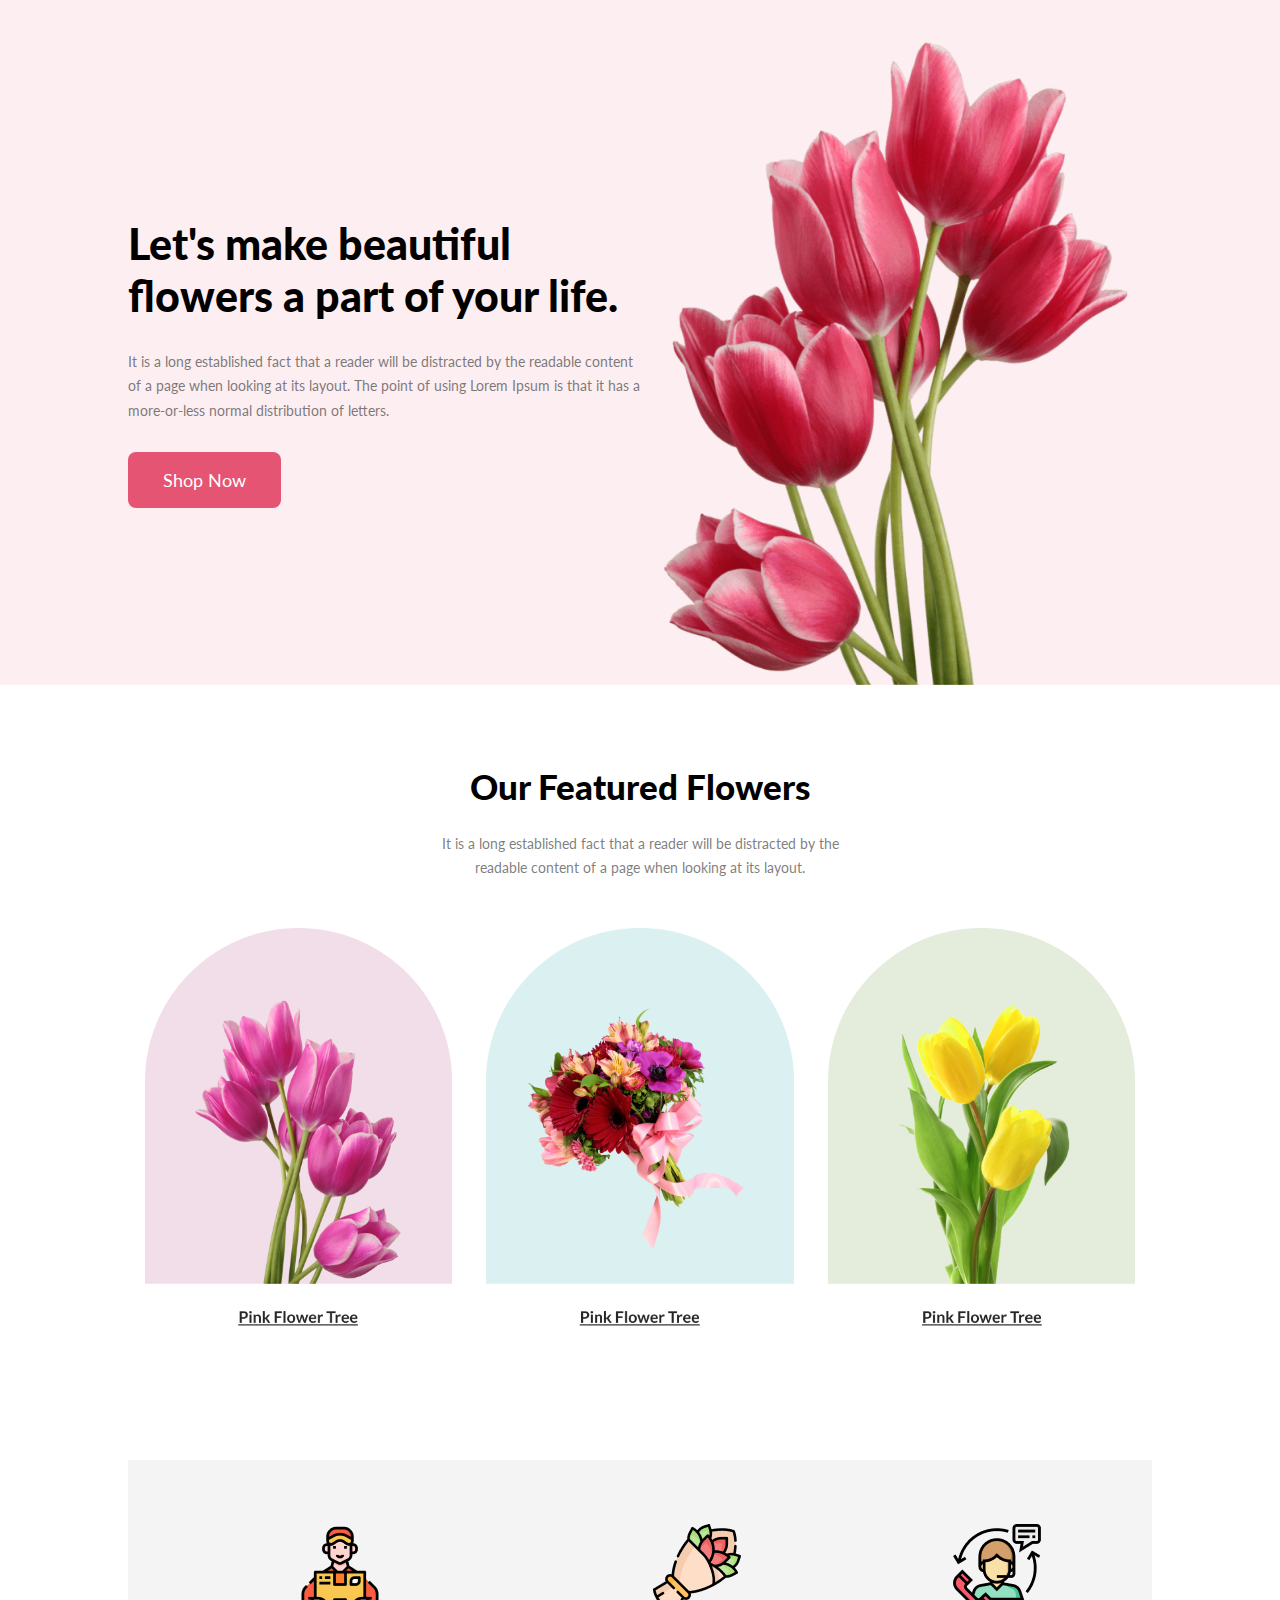
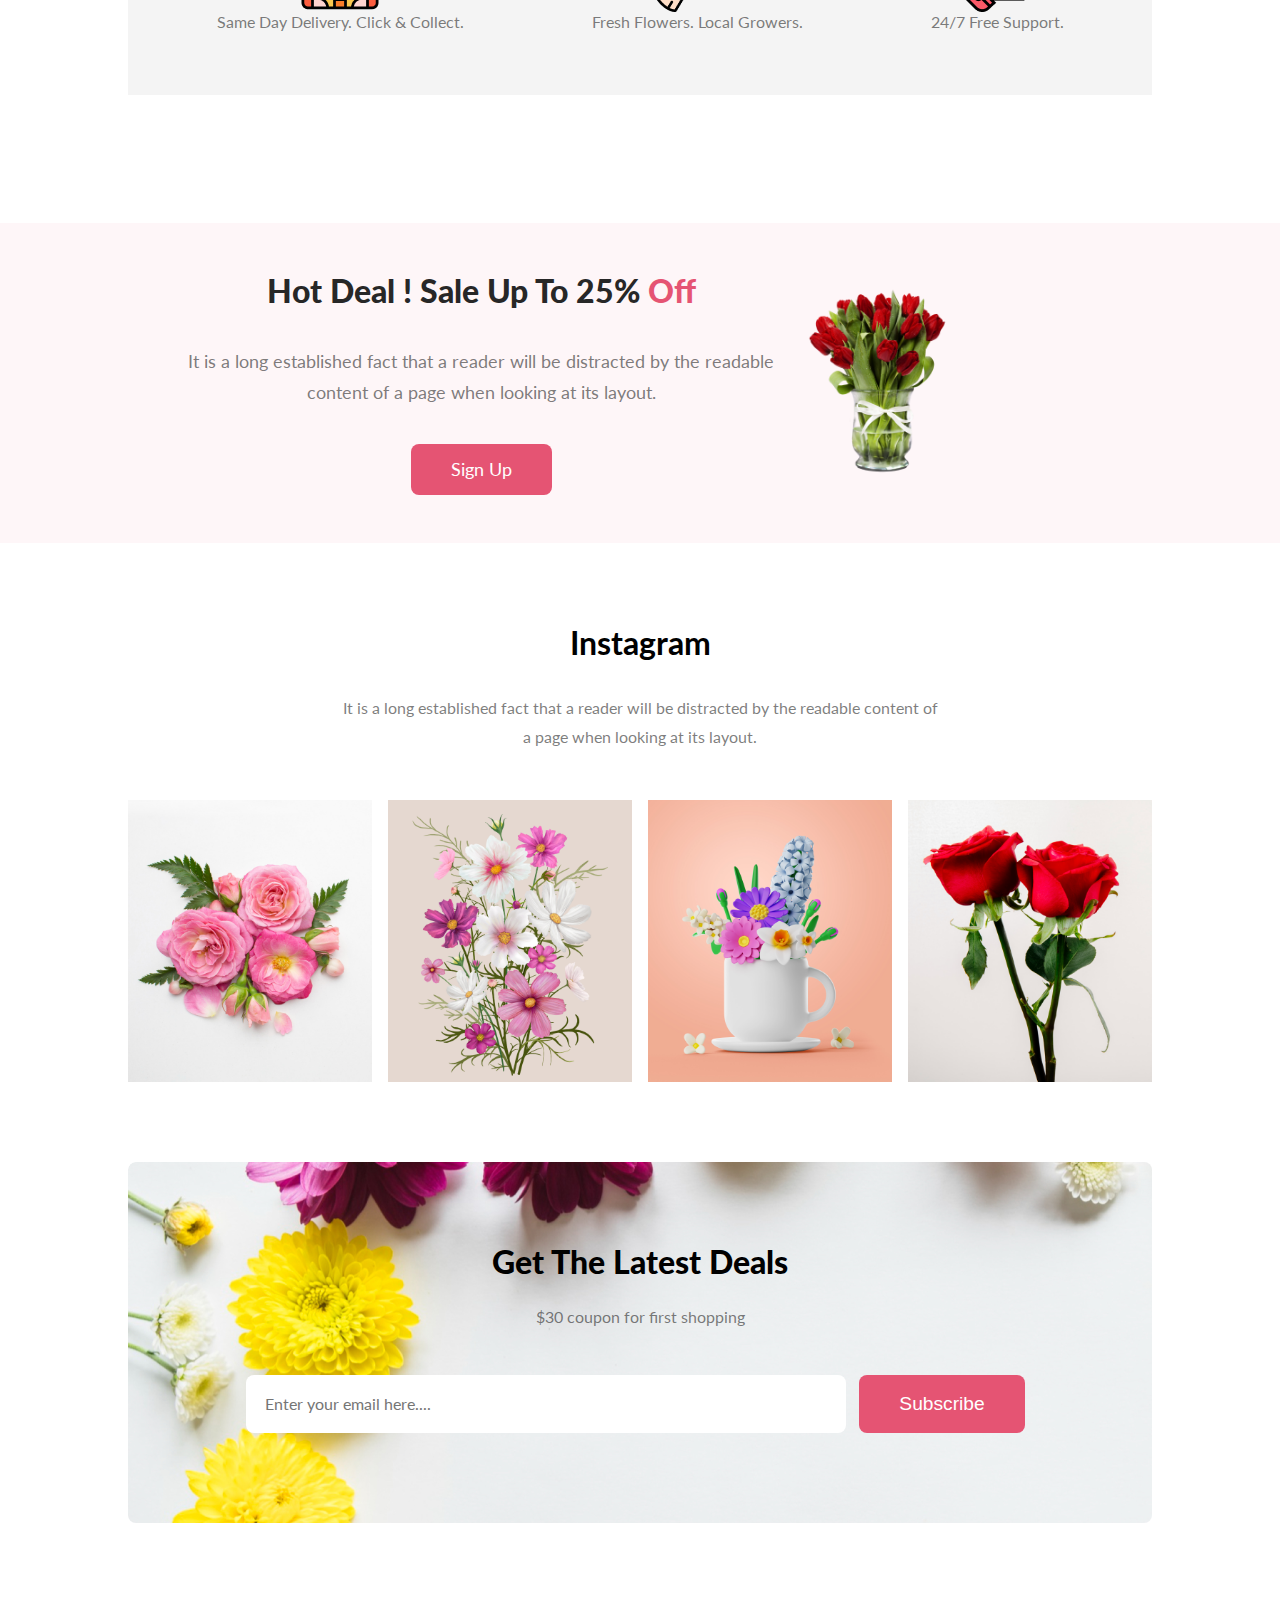
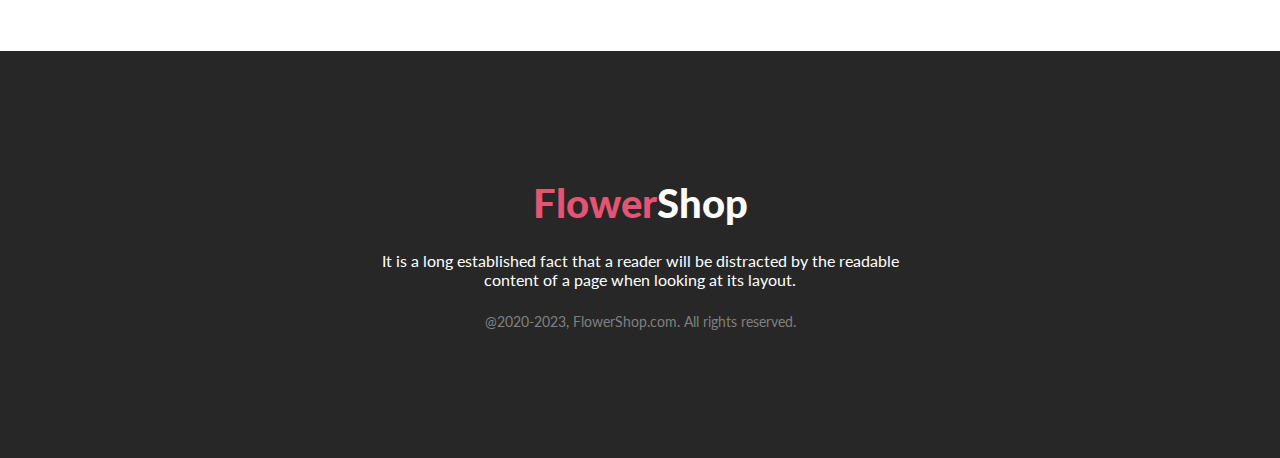
<file: index.html>
<!DOCTYPE html>
<html lang="en">
  <head>
    <meta charset="UTF-8" />
    <meta name="viewport" content="width=device-width, initial-scale=1.0" />
    <title>Flower Online Shop</title>
    <link rel="stylesheet" href="./css/style.css" />
  </head>
  <body>
    <!-- Header Section -->
    <header class="header">
      <div class="header_container">
        <div class="header-left">
          <h1>Let's make beautiful flowers a part of your life.</h1>
          <p>
            It is a long established fact that a reader will be distracted by
            the readable content of a page when looking at its layout. The point
            of using Lorem Ipsum is that it has a more-or-less normal
            distribution of letters.
          </p>
          <button>Shop Now</button>
        </div>

        <img src="./images/pngwing10.png" alt="" />
      </div>
    </header>

    <!-- Featured Section -->
    <section class="featured">
      <div class="featured-top">
        <h2>Our Featured Flowers</h2>
        <p>
          It is a long established fact that a reader will be distracted by the
          readable content of a page when looking at its layout.
        </p>
      </div>
      <div class="featured-bottom">
        <div class="image-group">
          <img src="./images/Group68.png" alt="" />
        </div>
        <div class="image-group">
          <img src="./images/Group67.png" alt="" />
        </div>
        <div class="image-group">
          <img src="./images/Group69.png" alt="" />
        </div>
      </div>
    </section>

    <!-- Services -->
    <section class="services">
      <div class="service-group">
        <img src="./images/icons/delivery-man1.png" alt="" />
        <p>Same Day Delivery. Click & Collect.</p>
      </div>
      <div class="service-group">
        <img src="./images/icons/flower1.png" alt="" />
        <p>Fresh Flowers. Local Growers.</p>
      </div>
      <div class="service-group">
        <img src="./images/icons/customer-service1.png" alt="" />
        <p>24/7 Free Support.</p>
      </div>
    </section>

    <!-- Sign Up Section -->
    <section class="signup">
      <div class="signup-left">
        <h2>Hot Deal ! Sale Up To 25%<span> Off</span></h2>
        <p>
          It is a long established fact that a reader will be distracted by the
          readable content of a page when looking at its layout.
        </p>
        <button>Sign Up</button>
      </div>
      <div class="signup-right">
        <img src="./images/pngwing8.png" alt="" />
      </div>
    </section>

    <!-- Instragram Section -->
    <section class="instagram">
      <div class="instagram-top">
        <h3>Instagram</h3>
        <p>
          It is a long established fact that a reader will be distracted by the
          readable content of a page when looking at its layout.
        </p>
      </div>
      <div class="instragram-bottom">
        <div>
          <img src="./images/Rectangle3.png" alt="" />
        </div>
        <div>
          <img src="./images/Rectangle4.png" alt="" />
        </div>
        <div>
          <img src="./images/Rectangle5.png" alt="" />
        </div>
        <div>
          <img src="./images/Rectangle6.png" alt="" />
        </div>
      </div>
    </section>

    <!-- Subscribe Section -->
    <section class="subscribe">
      <h1>Get The Latest Deals</h1>
      <p>$30 coupon for first shopping</p>
      <form action="">
        <input
          type="email"
          name="email"
          id="email"
          placeholder="Enter your email here...."
        />
        <button>Subscribe</button>
      </form>
    </section>

    <!-- Footer Section -->
    <footer class="footer">
      <h2><span>Flower</span>Shop</h2>
      <p>
        It is a long established fact that a reader will be distracted by the
        readable content of a page when looking at its layout.
      </p>
      <span>@2020-2023, FlowerShop.com. All rights reserved. </span>
    </footer>
  </body>
</html>
</file>
<file: css/style.css>
@import url("https://fonts.googleapis.com/css2?family=Lato:wght@400;700;900&display=swap");

/* Commonb CSS */
:root {
  --btnPrimary: #e55473;
  --btnSecondary: #272727;
  --primary: #272727;
  --secondary: #27272799;
  --bgPrimary: #e554730d;
  --bgSecondary: #2727270d;
}

* {
  margin: 0;
  padding: 0;
  box-sizing: border-box;
}

.container {
  margin: 10%;
}

/* ============================
                Header section
============================ */

.header_container {
  display: flex;
  /* padding: 0 10%; */
  margin: 0 10%;
  flex-direction: row;
  align-items: center;
  justify-content: space-around;
}

header.header {
  display: flex;
  flex-direction: row;
  background: #e554731a;
  justify-content: center;
  align-items: center;
  padding-top: 2.5em;
}
.header-left {
  width: 50%;
}

.header-left p {
}
.header-left h1 {
  font-family: lato;
  font-weight: 900;
  font-size: 2.7em;
}

.header_container img {
  width: 50%;
}
/* ============================
              Featured Section
============================ */
.featured-top h2 {
  font-size: 1.9em;
  font-family: "Lato";
  font-weight: 900;
  margin-bottom: 25px;
}
.header-left p {
  font-family: "Lato";
  color: rgba(39, 39, 39, 0.6);
  font-weight: 400;
  font-size: 0.9rem;
  line-height: 1.7;
  margin: 2em 0px;
}

.header-left button {
  font-family: "Lato";
  border-radius: 8px;
  background: #e55473;
  padding: 1em 2em;
  border: 0px;
  color: #fff;
  font-size: 1.1rem;
}
.header-right {
  flex: 1;
}

.featured-bottom img {
  width: 95%;
}
.featured {
  display: flex;
  justify-content: center;
  margin: 5em 10%;
  align-items: center;
  text-align: center;
  flex-direction: column;
}
.featured-top {
  margin-bottom: 3em;
}

.featured-top h2 {
  font-size: 2.2rem;
  font-weight: 900;
}
.featured-top p {
  width: 450px;
  font-size: 0.88em;
  color: #27272799;
  font-family: "Lato";
  line-height: 1.7;
}

.featured-bottom {
  display: flex;
  flex-direction: row;
  width: 100%;
}
.featured-bottom img {
  width: 90%;
}
.featured-bottom .image-group {
  flex: 1;
  /* margin-right: 15px; */
}
.featured-bottom .image-group:last-child {
  margin-right: 0px;
}

/* ============================
              Services Section
============================ */
.services {
  display: flex;
  flex-direction: row;
  justify-content: center;
  align-items: center;
  /* flex: 1; */
  background: var(--bgSecondary);
  margin: 8em 10%;
}
.signup-left {
  display: flex;
  justify-content: center;
  align-items: center;
  flex-direction: column;
  width: 55%;
}
.service-group {
  display: flex;
  justify-content: center;
  align-items: center;
  flex-direction: column;
  padding: 4em;
  /* background: var(--bgSecondary); */
  /* margin-bottom: 8em; */
}

.service-group p {
  font-size: 1em;
  font-family: "Lato";
  color: var(--secondary);
  text-align: center;
}

.signup-right img {
  width: 45%;
}
/* ============================
                Signup Section
============================ */
.signup {
  display: flex;
  justify-content: center;
  align-items: center;
  background: var(--bgPrimary);
  font-family: lato;
  padding: 3em;
}

.signup-left img {
  padding: 1em;
}

.signup-left p {
  text-align: center;
  font-size: 1.1em;
  color: var(--secondary);
  font-family: lato;
  width: 600px;
  line-height: 1.8;
  margin: 2em 0;
}
.signup-left h2 {
  color: var(--btnSecondary);
  font-size: 2em;
  font-weight: 900;
}
.signup-left span {
  color: var(--btnPrimary);
}
.signup-left button {
  font-family: lato;
  background: var(--btnPrimary);
  color: #fff;
  border: 0;
  padding: 15px 40px;
  border-radius: 8px;
  font-size: 1.1em;
}

.signup-right img {
}

/* ============================
            Instagram Section
============================ */
.instagram {
  margin: 5rem 10%;
  display: flex;
  justify-content: center;
  align-items: center;
  flex-direction: column;
  text-align: center;
}
.instagram-top {
}
.instagram-top h3 {
  font-family: "Lato";
  font-size: 2rem;
  margin-bottom: 2rem;
  font-weight: 700;
}
.instagram-top p {
  color: var(--secondary);
  width: 600px;
  font-size: 1em;
  font-family: "Lato";
  line-height: 1.8;
}

.instragram-bottom {
  display: flex;
  width: 100%;
  margin-top: 3em;
  justify-content: space-between;
}

.instragram-bottom div {
  width: 100%;
  display: flex;
  margin-right: 1em;
}
.instragram-bottom div:last-child {
  margin-right: 0rem;
}
.instragram-bottom div img {
  width: 100%;
}
/* ============================
             Subscribe Section
============================ */
.subscribe {
  display: flex;
  justify-content: center;
  align-items: center;
  flex-direction: column;
  padding: 5em;
  border-radius: 8px;
  background-image: url(../images/Rectangle9.png);
  margin: 0 10%;
  margin-bottom: 8rem;
}
.subscribe h1 {
  font-family: lato;
  font-size: 2em;
  font-weight: 900;
  margin-bottom: 0.8em;
}
.subscribe p {
  font-family: lato;
  color: var(--secondary);
  font-size: 1em;
  margin-bottom: 2.5em;
}
.subscribe form {
}
.subscribe input {
  width: 600px;
  padding: 1.2em;
  border: 0px;
  font-family: lato;
  font-size: 1em;
  border-radius: 8px;
}

.subscribe button {
  border: 0px;
  padding: 18px 40px;
  background: var(--btnPrimary);
  font-size: 1.2em;
  border-radius: 8px;
  color: #fff;
  margin: 0.5em;
  background-repeat: no-repeat;
  background-position: cover;
  background-size: auto;
}
/* ============================
             Footer Section
============================ */
.footer {
  background: var(--primary);
  color: white;
  text-align: center;
  font-family: lato;
  padding: 8em;
  display: flex;
  justify-content: center;
  align-items: center;
  flex-direction: column;
}
.footer h2 {
  font-family: lato;
  font-size: 2.5em;
  font-weight: 900;
}
.footer p {
  font-family: lato;
  font-size: 1.1em;
  width: 600px;
  padding: 1.5em;
  text-align: center;
  font-size: 1em;
}
.footer > span {
  text-align: center;
  font-size: 0.9em;
  font-family: lato;
  color: gray;
}

.footer h2 > span {
  color: var(--btnPrimary);
}
</file>
